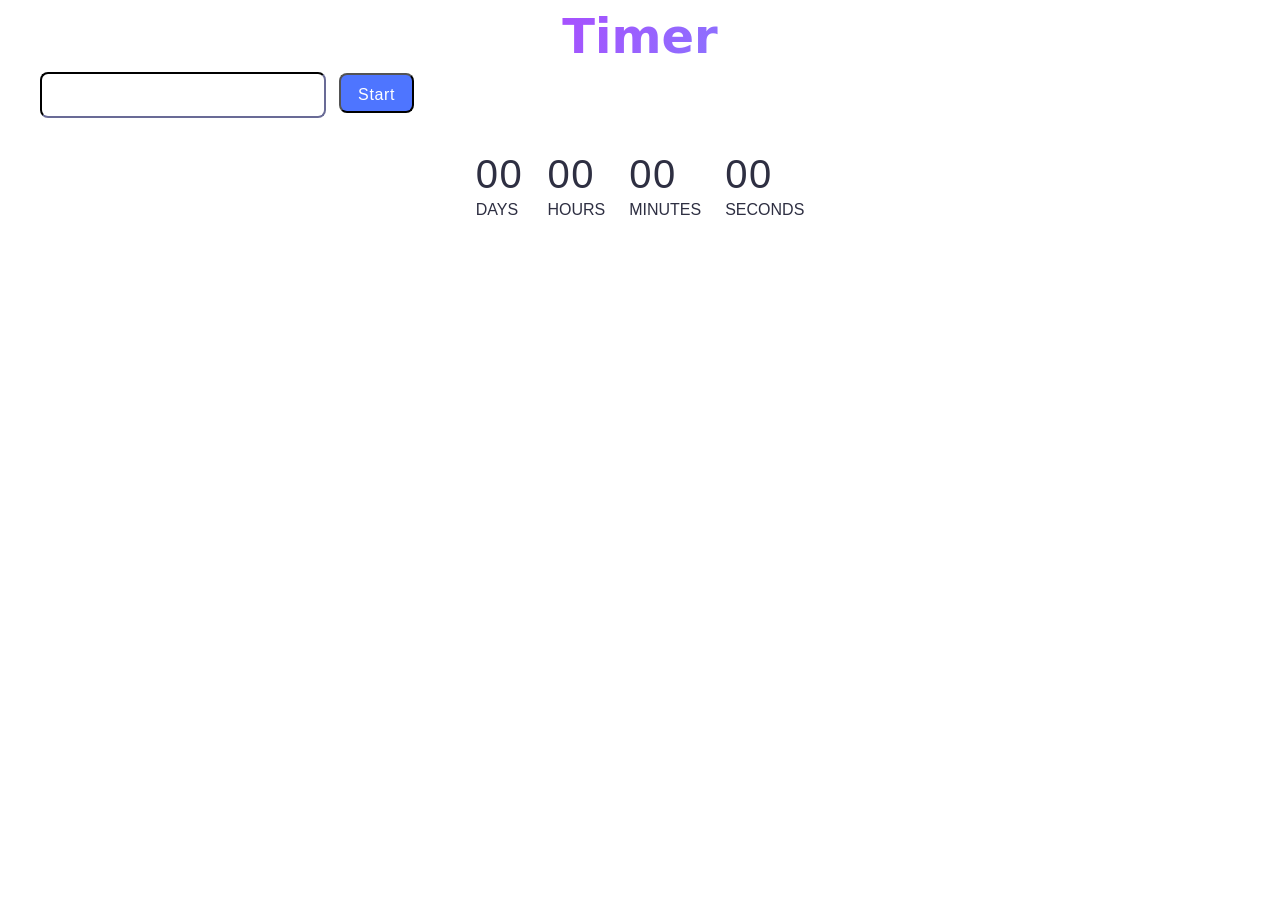
<file: src/1-timer.html>
<!DOCTYPE html>
<html lang="en">
  <head>
    <meta charset="UTF-8" />
    <meta http-equiv="X-UA-Compatible" content="IE=edge" />
    <meta name="viewport" content="width=device-width, initial-scale=1.0" />
    <title>Timer</title>
    <link rel="stylesheet" href="./css/styles.css" />
  </head>
  <body>
    <load
      src="./partials/header.html"
      icon-path="./img/sprite.svg#logo"
      highlight-act="active"
    />

    <main>
      <div class="container">
        <load src="./partials/back-link.html" />
        <h1 class="main-title main-title-gradient">Timer</h1>
        <input type="text" id="datetime-picker" />
        <button class="data-btn" type="button" data-start>Start</button>

        <div class="timer">
          <div class="field">
            <span class="value" data-days>00</span>
            <span class="label">Days</span>
          </div>
          <div class="field">
            <span class="value" data-hours>00</span>
            <span class="label">Hours</span>
          </div>
          <div class="field">
            <span class="value" data-minutes>00</span>
            <span class="label">Minutes</span>
          </div>
          <div class="field">
            <span class="value" data-seconds>00</span>
            <span class="label">Seconds</span>
          </div>
        </div>
      </div>
    </main>
    <script type="module" src="./js/1-timer.js"></script>
  </body>
</html>
</file>
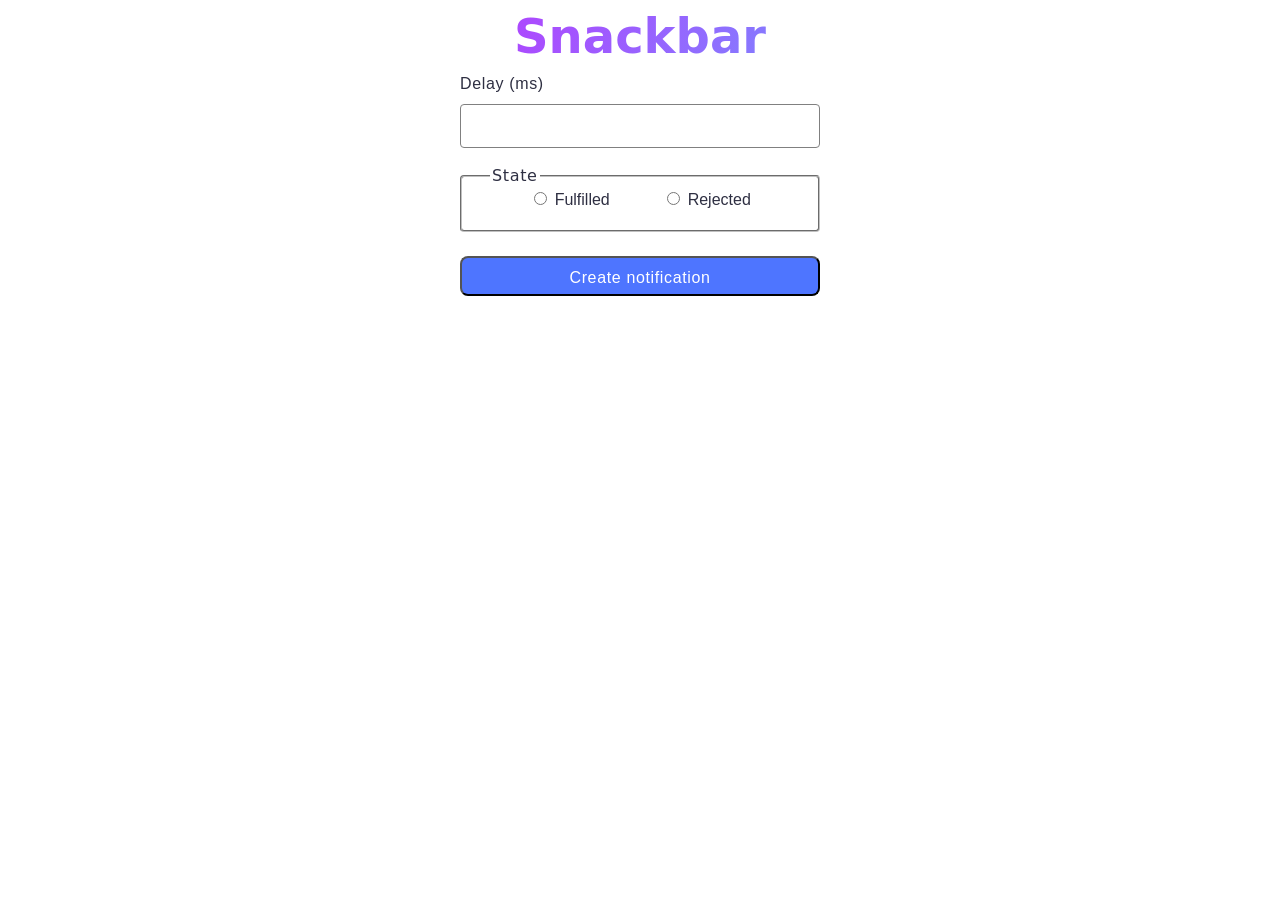
<file: src/2-snackbar.html>
<!DOCTYPE html>
<html lang="en">
  <head>
    <meta charset="UTF-8" />
    <meta http-equiv="X-UA-Compatible" content="IE=edge" />
    <meta name="viewport" content="width=device-width, initial-scale=1.0" />
    <title>Snackbar</title>
    <link rel="stylesheet" href="./css/styles.css" />
  </head>
  <body>
    <load
      src="./partials/header.html"
      icon-path="./img/sprite.svg#logo"
      highlight-curr="active"
    />

    <main>
      <div class="container">
        <load src="./partials/back-link.html" />
        <h1 class="main-title main-title-gradient">Snackbar</h1>
        <form class="form">
          <label class="label-delay">
            Delay (ms)
            <input class="input-delay" type="number" name="delay" required />
          </label>

          <fieldset class="fieldset-area">
            <legend>State</legend>
            <label class="label-state">
              <input type="radio" name="state" value="fulfilled" required />
              Fulfilled
            </label>
            <label class="label-state">
              <input type="radio" name="state" value="rejected" required />
              Rejected
            </label>
          </fieldset>

          <button class="btn-submit" type="submit">Create notification</button>
        </form>
      </div>
    </main>
    <script type="module" src="./js/2-snackbar.js"></script>
  </body>
</html>
</file>
<file: src/css/styles.css>
/**
  |============================
  | include css partials with
  | default @import url()
  |============================
*/
/* Common styles */
@import url('./reset.css');
@import url('./base.css');
@import url('./container.css');
@import url('./animations.css');

/* Sections style */
@import url('./header.css');
@import url('./vite-promo.css');
@import url('./badges.css');
@import url('./back-link.css');
@import url('./footer.css');
@import url('./timer.css');
@import url('./snackbar.css');
</file>
